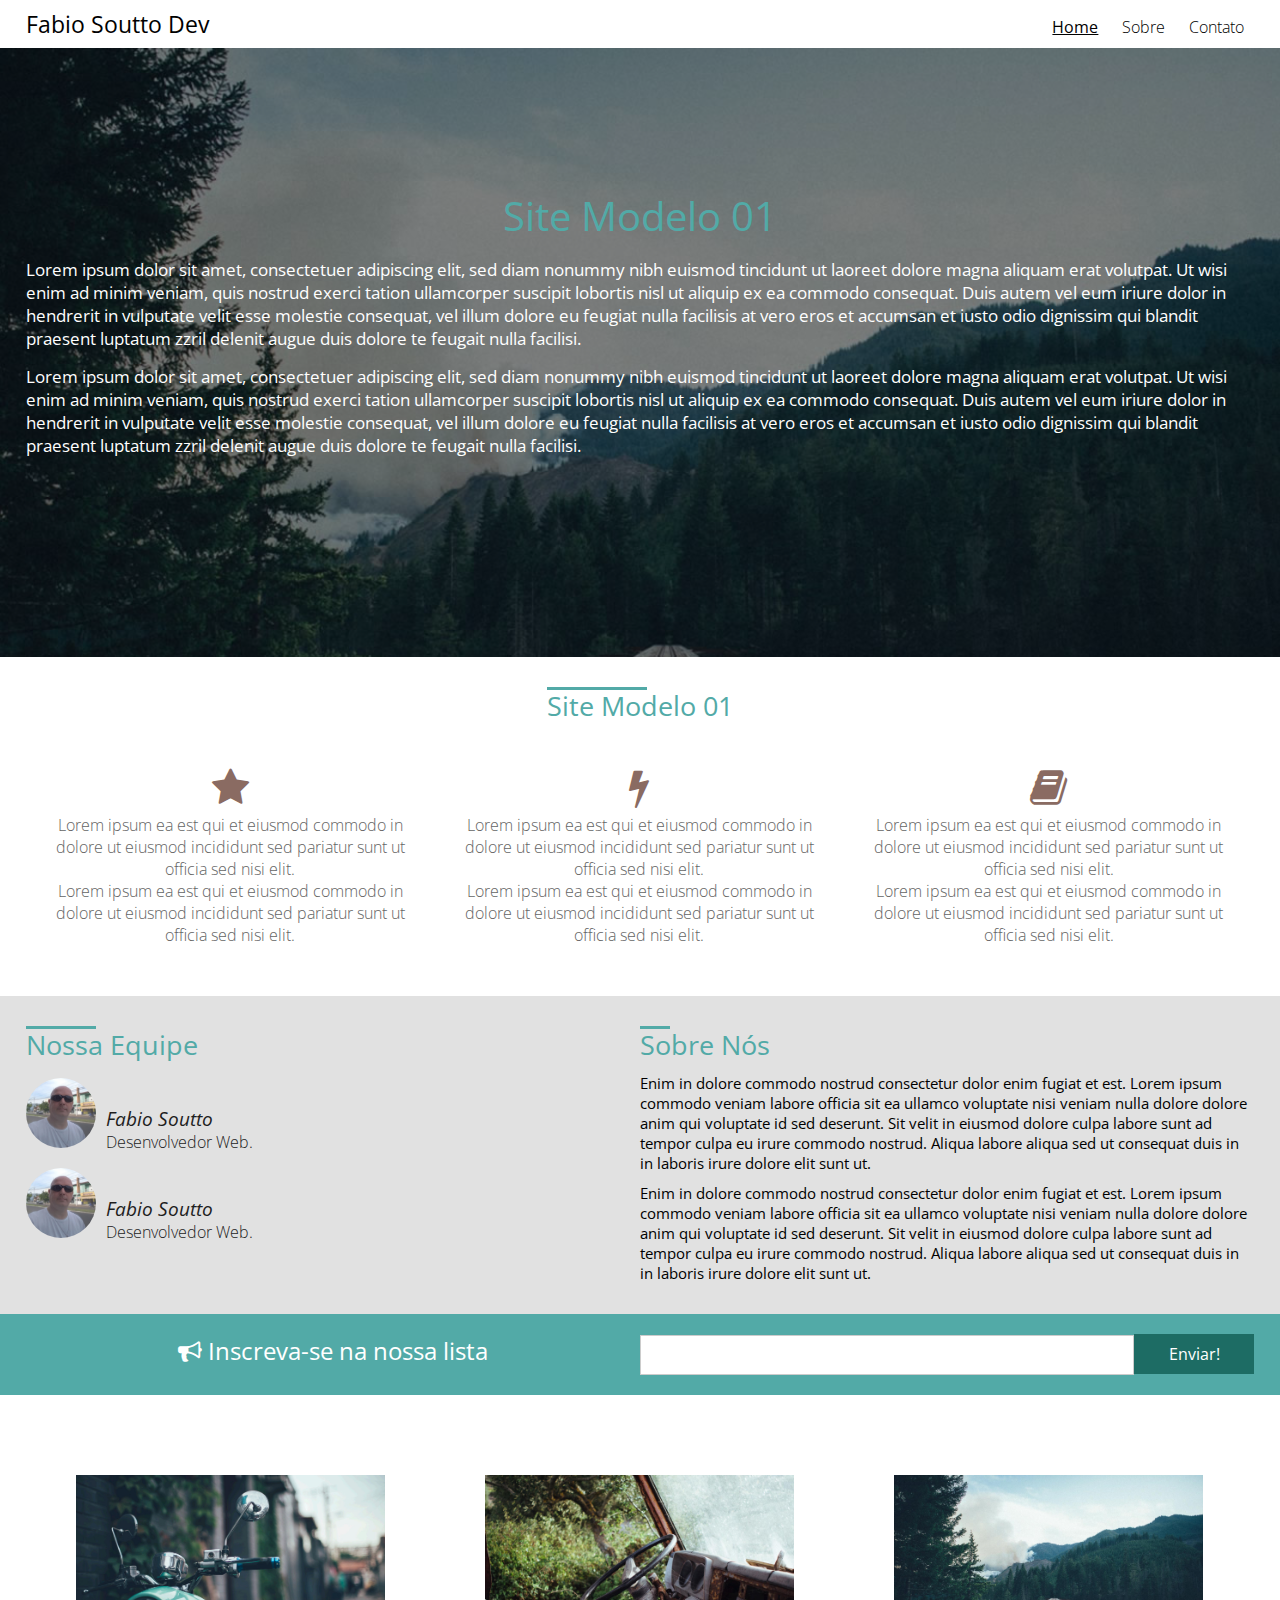
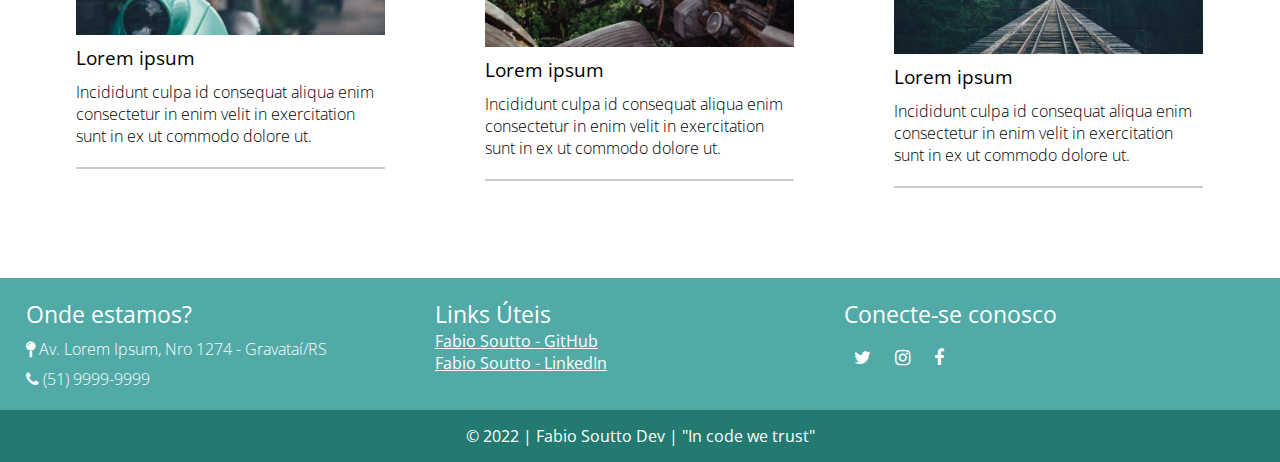
<file: index.html>
<!DOCTYPE html>
<html lang="pt-br">
<head>
	<meta charset="utf-8">
	<meta name="author" content="Fabio Soutto Dev">
	<meta name="description" content="Site modelo para negócios">
	<meta name="viewport" content="width=device-width,initial-scale=1.0,maximum-scale=1.0">
	<meta name="keywords" content="programador, desenvolvedor, webdesigner">
	<link rel="stylesheet" href="css/font-awesome.min.css">
	<link href="https://fonts.googleapis.com/css?family=Open+Sans:300,400,700" rel="stylesheet">
	<link rel="stylesheet" href="css/style.css">
	<title>Projeto Site Modelo 01</title>
</head>
<body>
	<header>
		<div class="container">
			<div class="logo"><a href="index.html"><h2>Fabio Soutto Dev</h2></a></div>
			<nav class="menu-desktop">
				<ul>
					<li class="selected">
						<a href="index.html">Home</a>
					</li>
					<li>
						<a href="sobre.html">Sobre</a>
					</li>
					<li>
						<a href="contato.html">Contato</a>
					</li>
				</ul>
			</nav>
			<nav class="menu-mobile">
				<h2><i class="fa fa-bars"></i></h2>
				<ul>
					<li class="selected">
						<a href="index.html">Home</a>
					</li>
					<li>
						<a href="sobre.html">Sobre</a>
					</li>
					<li>
						<a href="contato.html">Contato</a>
					</li>
				</ul>
			</nav>
			<div class="clear"></div>
		</div>
	</header>
	<section class="main-bg">
		<div class="overlay"></div>
		<div class="container">
		<h2>Site Modelo 01</h2>
		<p>Lorem ipsum dolor sit amet, consectetuer adipiscing elit, sed diam nonummy nibh euismod tincidunt ut laoreet dolore magna aliquam erat volutpat. Ut wisi enim ad minim veniam, quis nostrud exerci tation ullamcorper suscipit lobortis nisl ut aliquip ex ea commodo consequat. Duis autem vel eum iriure dolor in hendrerit in vulputate velit esse molestie consequat, vel illum dolore eu feugiat nulla facilisis at vero eros et accumsan et iusto odio dignissim qui blandit praesent luptatum zzril delenit augue duis dolore te feugait nulla facilisi.</p>

		<p>Lorem ipsum dolor sit amet, consectetuer adipiscing elit, sed diam nonummy nibh euismod tincidunt ut laoreet dolore magna aliquam erat volutpat. Ut wisi enim ad minim veniam, quis nostrud exerci tation ullamcorper suscipit lobortis nisl ut aliquip ex ea commodo consequat. Duis autem vel eum iriure dolor in hendrerit in vulputate velit esse molestie consequat, vel illum dolore eu feugiat nulla facilisis at vero eros et accumsan et iusto odio dignissim qui blandit praesent luptatum zzril delenit augue duis dolore te feugait nulla facilisi.</p>
		</div>
	</section>
	<section class="diferenciais">
		<div class="container">
			<div class="line-text">
				<div style="width:100px;"></div>
				<h2>Site Modelo 01</h2>
			</div>

			<div class="icones-diferenciais">
				<div class="box-icone-single">
					<h2><i class="fa fa-star" aria-hidden="true"></i></h2>
					<p>Lorem ipsum ea est qui et eiusmod commodo in dolore ut eiusmod incididunt sed pariatur sunt ut officia sed nisi elit.</p>
					<p>Lorem ipsum ea est qui et eiusmod commodo in dolore ut eiusmod incididunt sed pariatur sunt ut officia sed nisi elit.</p>
				</div><!--box-icone-single-->

				<div class="box-icone-single">
					<h2><i class="fa fa-bolt" aria-hidden="true"></i></h2>
					<p>Lorem ipsum ea est qui et eiusmod commodo in dolore ut eiusmod incididunt sed pariatur sunt ut officia sed nisi elit.</p>
					<p>Lorem ipsum ea est qui et eiusmod commodo in dolore ut eiusmod incididunt sed pariatur sunt ut officia sed nisi elit.</p>
				</div><!--box-icone-single-->
				<div class="box-icone-single">
					<h2><i class="fa fa-book" aria-hidden="true"></i></h2>
					<p>Lorem ipsum ea est qui et eiusmod commodo in dolore ut eiusmod incididunt sed pariatur sunt ut officia sed nisi elit.</p>
					<p>Lorem ipsum ea est qui et eiusmod commodo in dolore ut eiusmod incididunt sed pariatur sunt ut officia sed nisi elit.</p>
				</div><!--box-icone-single-->
				<div class="clear"></div>
			</div><!--icones-diferenciais-->

		</div>
	</section>
	<section class="sobre-equipe">
		<div class="container">
		<div class="equipe-container">
			<div class="line-text">
				<div style="width:70px;"></div>
				<h2>Nossa Equipe</h2>
			</div>

				<div class="avatar-box">
					<div style="background-image: url('images/avatar.jpg');" class="img-avatar"></div><div class="descricao-avatar">
						<h3>Fabio Soutto</h3>
						<p>Desenvolvedor Web.</p>
					</div>
				</div><!--avatar-box-->

				<div class="avatar-box">
					<div style="background-image: url('images/avatar.jpg');" class="img-avatar"></div><div class="descricao-avatar">
						<h3>Fabio Soutto</h3>
						<p>Desenvolvedor Web.</p>
					</div>
				</div><!--avatar-box-->

		</div><!--equipe-->

		<div class="sobre-container">
		<div class="line-text">
				<div style="width:30px;"></div>
				<h2>Sobre Nós</h2>
				<p>Enim in dolore commodo nostrud consectetur dolor enim fugiat et est. Lorem ipsum commodo veniam labore officia sit ea ullamco voluptate nisi veniam nulla dolore dolore anim qui voluptate id sed deserunt. Sit velit in eiusmod dolore culpa labore sunt ad tempor culpa eu irure commodo nostrud. Aliqua labore aliqua sed ut consequat duis in in laboris irure dolore elit sunt ut.</p>
				<p>Enim in dolore commodo nostrud consectetur dolor enim fugiat et est. Lorem ipsum commodo veniam labore officia sit ea ullamco voluptate nisi veniam nulla dolore dolore anim qui voluptate id sed deserunt. Sit velit in eiusmod dolore culpa labore sunt ad tempor culpa eu irure commodo nostrud. Aliqua labore aliqua sed ut consequat duis in in laboris irure dolore elit sunt ut.</p>
			</div>
		</div><!--sobre-->

		</div><!--container-->
	</section><!--sobre-equipe-->

	<section class="inscricao">
		<div class="container">
			<div class="w50 center">
				<h2 class="inscricao-texto"><i class="fa fa-bullhorn" aria-hidden="true"></i> Inscreva-se na nossa lista</h2>
			</div>
			<div class="w50 center">
				<form class="inscricao-form">
					<input type="text" name=""><input type="submit" name="acao" value="Enviar!">
				</form>
			</div>
			<div class="clear"></div>
		</div>
	</section>
	<section class="cards">
		<div class="container">
			<div class="card-single">
				<img src="images/img1.jpg" alt="" title="" />
				<h3>Lorem ipsum</h3>
				<p>Incididunt culpa id consequat aliqua enim consectetur in enim velit in exercitation sunt in ex ut commodo dolore ut.</p>
			</div>
			<div class="card-single">
				<img src="images/img2.jpg" alt="" title="" />
				<h3>Lorem ipsum</h3>
				<p>Incididunt culpa id consequat aliqua enim consectetur in enim velit in exercitation sunt in ex ut commodo dolore ut.</p>
			</div>
			<div class="card-single">
				<img src="images/img3.jpg" alt="" title="" />
				<h3>Lorem ipsum</h3>
				<p>Incididunt culpa id consequat aliqua enim consectetur in enim velit in exercitation sunt in ex ut commodo dolore ut.</p>
			</div>
			<div class="clear"></div>
		</div>
	</section>
	<footer class="footer1">
		<div class="container">
			<div class="w33">
				<h2>Onde estamos?</h2>
				<p><i class="fa fa-map-pin" aria-hidden="true"></i> Av. Lorem Ipsum, Nro 1274 - Gravataí/RS</p>
				<p><i class="fa fa-phone" aria-hidden="true"></i> (51) 9999-9999</p>
			</div>
			<div class="w33">
				<h2>Links Úteis</h2>
				<a href="https://github.com/fabiosoutto" target="_blank">Fabio Soutto - GitHub</a>
				<a href="https://www.linkedin.com/in/fabio-soutto-dev/" target="_blank">Fabio Soutto - LinkedIn</a>
			</div>
			<div class="w33">
				<h2>Conecte-se conosco</h2>
				<div class="group-icons">
					<a href="https://twitter.com/FabioSoutto" target="_blank"><i class="fa fa-twitter"></i></a>
					<a href="https://www.instagram.com/fabiosouttodev/" target="_blank"><i class="fa fa-instagram"></i></a>
					<a href="https://fabiosouttodev.vercel.app/" target="_blank"><i class="fa fa-facebook"></i></a>
				</div>
			</div>
			<div class="clear"></div>
		</div>
	</footer>
	<footer class="footer2">
		<div class="container">
			<p>&copy; 2022 | Fabio Soutto Dev | "In code we trust"</p>
		</div>
	</footer>
	<script src="https://code.jquery.com/jquery-3.2.1.min.js"></script>
	<script>
		$('nav.menu-mobile h2').click(function(){
			$('nav.menu-mobile ul').slideToggle();
		});
	</script>
</body>
</html>
</file>
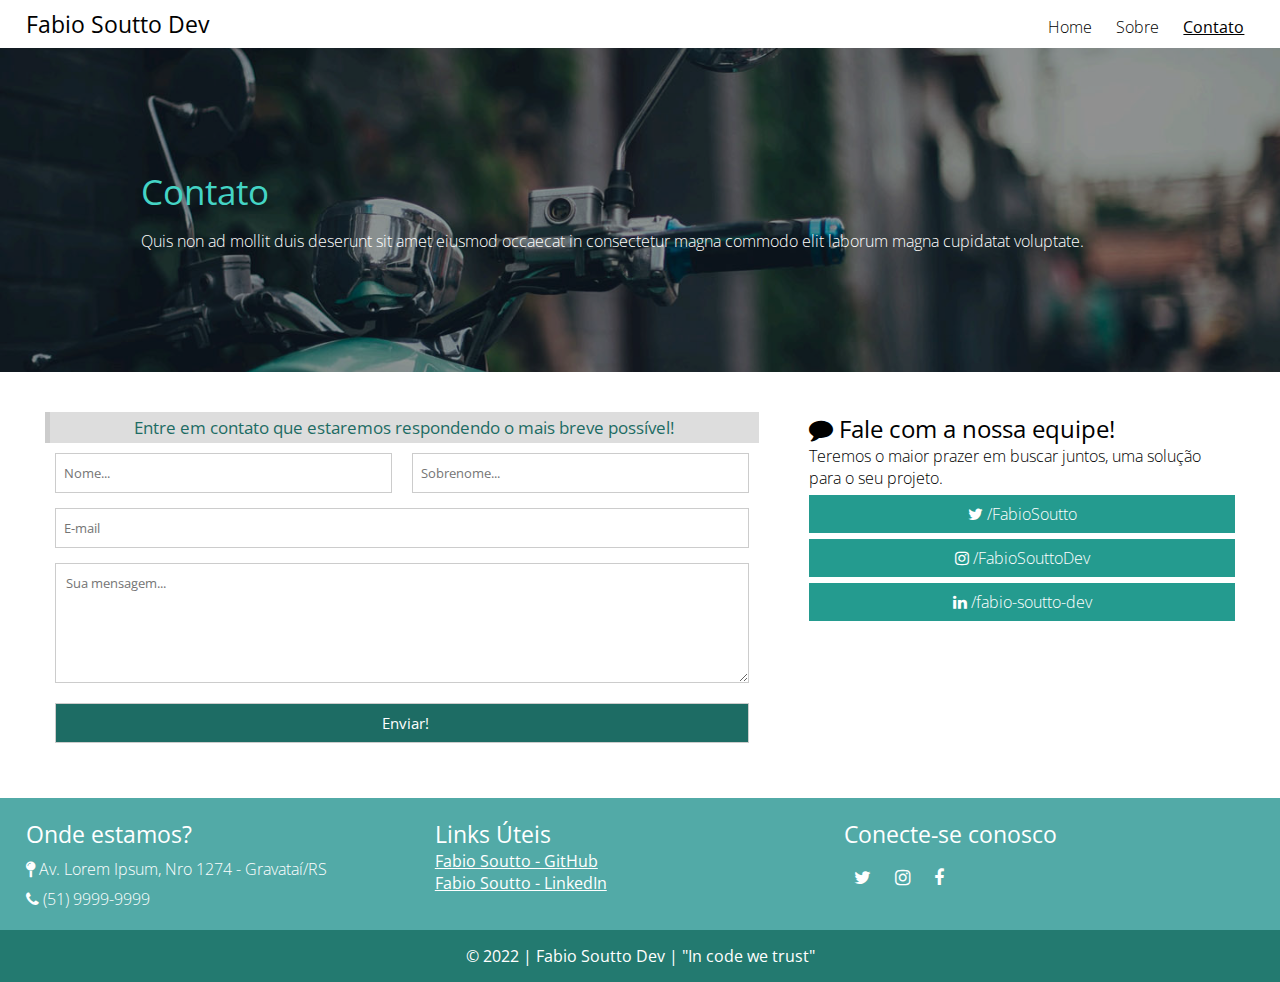
<file: contato.html>
<!DOCTYPE html>
<html lang="pt-br">
<head>
	<meta charset="utf-8">
	<meta name="author" content="Fabio Soutto Dev">
	<meta name="description" content="Site modelo para negócios">
	<meta name="viewport" content="width=device-width,initial-scale=1.0,maximum-scale=1.0">
	<meta name="keywords" content="programador, desenvolvedor, webdesigner">
	<link rel="stylesheet" href="css/font-awesome.min.css">
	<link href="https://fonts.googleapis.com/css?family=Open+Sans:300,400,700" rel="stylesheet">
	<link rel="stylesheet" href="css/style.css">
	<title>Site Modelo 01</title>
</head>
<body>
	<header>
		<div class="container">
			<div class="logo"><a href="index.html"><h2>Fabio Soutto Dev</h2></a></div>
			<nav class="menu-desktop">
				<ul>
					<li>
						<a href="index.html">Home</a>
					</li>
					<li>
						<a href="sobre.html">Sobre</a>
					</li>
					<li class="selected">
						<a href="contato.html">Contato</a>
					</li>
				</ul>
			</nav>
			<nav class="menu-mobile">
				<h2><i class="fa fa-bars"></i></h2>
				<ul>
					<li>
						<a href="index.html">Home</a>
					</li>
					<li>
						<a href="sobre.html">Sobre</a>
					</li>
					<li class="selected">
						<a href="contato.html">Contato</a>
					</li>
				</ul>
			</nav>
			<div class="clear"></div>
		</div>
	</header>
		<section style="background-image:url('images/img1.jpg');" class="title-page">
		<div class="overlay__title-page"></div>
		<div class="container">
			<h2>Contato</h2>
			<p>Quis non ad mollit duis deserunt sit amet eiusmod occaecat in consectetur magna commodo elit laborum magna cupidatat voluptate.</p>
		</div><!--container-->
	</section>
	<section class="contato">
		<div class="container">
			<div class="w60 formulario">
				<h2>Entre em contato que estaremos respondendo o mais breve possível!</h2>
				<form method="post">
					<div class="w50">
						<input placeholder="Nome..." type="text" required />
					</div>
					<div class="w50">
						<input placeholder="Sobrenome..." type="text" required />
					</div>
					<div class="w100">
						<input placeholder="E-mail" type="email" required />
					</div>
					<div class="w100">
						<textarea placeholder="Sua mensagem..."></textarea>
					</div>
					<div class="w100">
						<input type="submit" name="acao" value="Enviar!">
					</div>
				</form>
			</div>

			<div class="w40 tags-form">
				<h2><i class="fa fa-comment"></i> Fale com a nossa equipe!</h2>
				<p>Teremos o maior prazer em buscar juntos, uma solução para o seu projeto.</p>

				<p class="tag-contato"><i class="fa fa-twitter"></i> /FabioSoutto</p>
				<p class="tag-contato"><i class="fa fa-instagram"></i> /FabioSouttoDev</p>
				<p class="tag-contato"><i class="fa fa-linkedin"></i> /fabio-soutto-dev</p>
			</div>

			<div class="clear"></div>
		</div>
	</section>
	<footer class="footer1">
		<div class="container">
			<div class="w33">
				<h2>Onde estamos?</h2>
				<p><i class="fa fa-map-pin" aria-hidden="true"></i> Av. Lorem Ipsum, Nro 1274 - Gravataí/RS</p>
				<p><i class="fa fa-phone" aria-hidden="true"></i> (51) 9999-9999</p>
			</div>
			<div class="w33">
				<h2>Links Úteis</h2>
				<a href="https://github.com/fabiosoutto" target="_blank">Fabio Soutto - GitHub</a>
				<a href="https://www.linkedin.com/in/fabio-soutto-dev/" target="_blank">Fabio Soutto - LinkedIn</a>
			</div>
			<div class="w33">
				<h2>Conecte-se conosco</h2>
				<div class="group-icons">
					<a href="https://twitter.com/FabioSoutto" target="_blank"><i class="fa fa-twitter"></i></a>
					<a href="https://www.instagram.com/fabiosouttodev/" target="_blank"><i class="fa fa-instagram"></i></a>
					<a href="https://fabiosouttodev.vercel.app/" target="_blank"><i class="fa fa-facebook"></i></a>
				</div>
			</div>
			<div class="clear"></div>
		</div>
	</footer>
	<footer class="footer2">
		<div class="container">
			<p>&copy; 2022 | Fabio Soutto Dev | "In code we trust"</p>
		</div>
	</footer>
	<script src="https://code.jquery.com/jquery-3.2.1.min.js"></script>
	<script>
		$('nav.menu-mobile h2').click(function(){
			$('nav.menu-mobile ul').slideToggle();
		});
	</script>
</body>
</html>
</file>
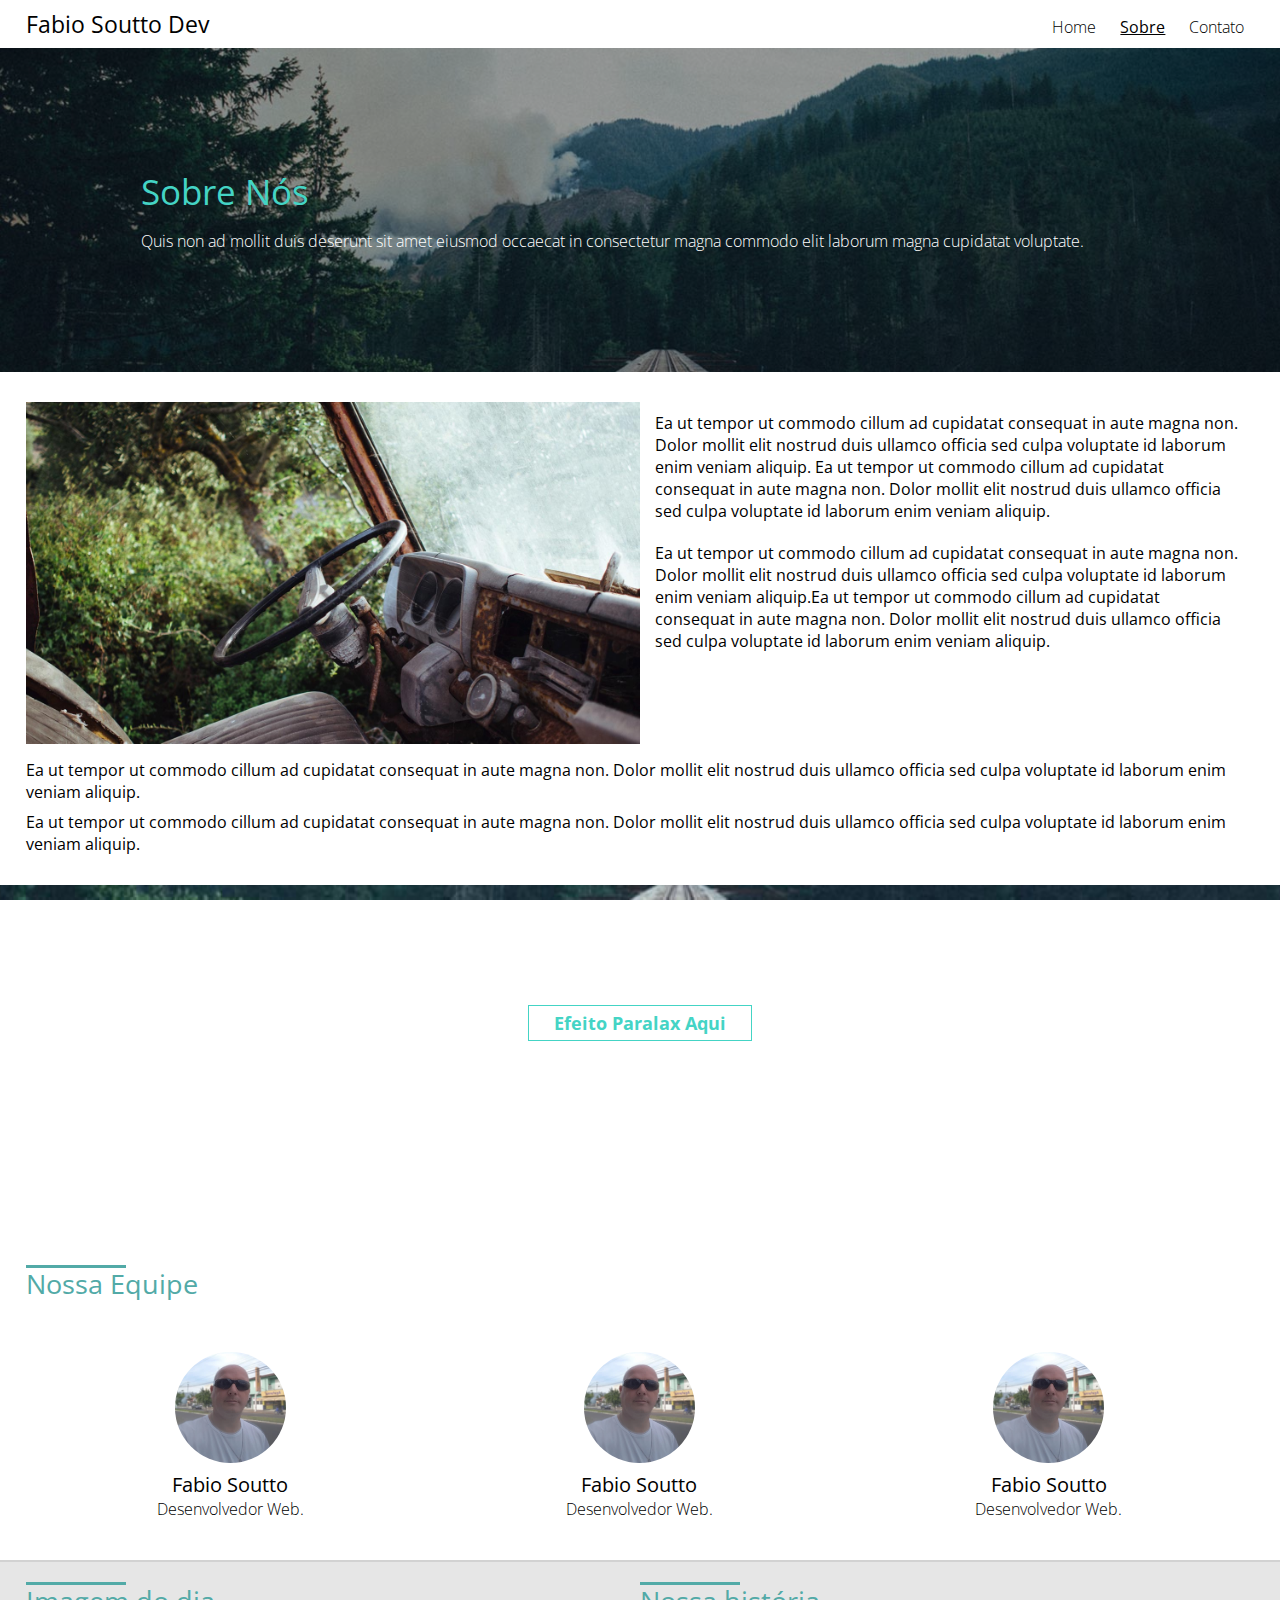
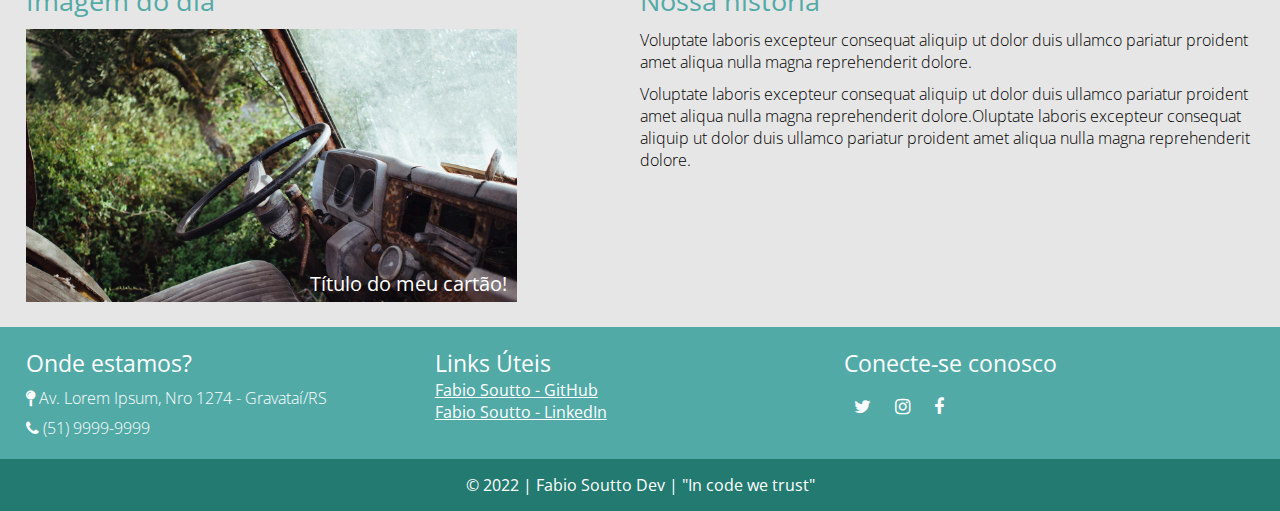
<file: sobre.html>
<!DOCTYPE html>
<html lang="pt-br">
<head>
	<meta charset="utf-8">
	<meta name="author" content="Fabio Soutto Dev">
	<meta name="description" content="Site modelo para negócios">
	<meta name="viewport" content="width=device-width,initial-scale=1.0,maximum-scale=1.0">
	<meta name="keywords" content="programador, desenvolvedor, webdesigner">
	<!--colocar aqui meta tags SEO-->
	<link rel="stylesheet" href="css/font-awesome.min.css">
	<link href="https://fonts.googleapis.com/css?family=Open+Sans:300,400,700" rel="stylesheet">
	<link rel="stylesheet" href="css/style.css">
	<title>Site Modelo 01</title>
</head>
<body>
	<header>
		<div class="container">
			<div class="logo"><a href="index.html"><h2>Fabio Soutto Dev</h2></a></div>
			<nav class="menu-desktop">
				<ul>
					<li>
						<a href="index.html">Home</a>
					</li>
					<li class="selected">
						<a href="sobre.html">Sobre</a>
					</li>
					<li>
						<a href="contato.html">Contato</a>
					</li>
				</ul>
			</nav>
			<nav class="menu-mobile">
				<h2><i class="fa fa-bars"></i></h2>
				<ul>
					<li>
						<a href="index.html">Home</a>
					</li>
					<li class="selected">
						<a href="sobre.html">Sobre</a>
					</li>
					<li>
						<a href="contato.html">Contato</a>
					</li>
				</ul>
			</nav>
			<div class="clear"></div>
		</div>
	</header>

	<section style="background-image:url('images/img3.jpg');" class="title-page">
		<div class="overlay__title-page"></div>
		<div class="container">
			<h2>Sobre Nós</h2>
			<p>Quis non ad mollit duis deserunt sit amet eiusmod occaecat in consectetur magna commodo elit laborum magna cupidatat voluptate.</p>
		</div><!--container-->
	</section>

	<section class="sobre__noticia">
		<div class="container">
			<div class="sobre__noticia__single">
				<img src="images/img2.jpg" />
				<p>Ea ut tempor ut commodo cillum ad cupidatat consequat in aute magna non. Dolor mollit elit nostrud duis ullamco officia sed culpa voluptate id laborum enim veniam aliquip. Ea ut tempor ut commodo cillum ad cupidatat consequat in aute magna non. Dolor mollit elit nostrud duis ullamco officia sed culpa voluptate id laborum enim veniam aliquip.</p>
				<p>Ea ut tempor ut commodo cillum ad cupidatat consequat in aute magna non. Dolor mollit elit nostrud duis ullamco officia sed culpa voluptate id laborum enim veniam aliquip.Ea ut tempor ut commodo cillum ad cupidatat consequat in aute magna non. Dolor mollit elit nostrud duis ullamco officia sed culpa voluptate id laborum enim veniam aliquip.</p>
				<div class="clear"></div>
			</div><!--sobre__single_noticia-->
			<div class="paragrafo__noticia__single">
				<p>Ea ut tempor ut commodo cillum ad cupidatat consequat in aute magna non. Dolor mollit elit nostrud duis ullamco officia sed culpa voluptate id laborum enim veniam aliquip.</p>
				<p>Ea ut tempor ut commodo cillum ad cupidatat consequat in aute magna non. Dolor mollit elit nostrud duis ullamco officia sed culpa voluptate id laborum enim veniam aliquip.</p>
			</div><!--paragrafo__noticia__single-->
		</div><!--container-->
	</section><!--sobre__noticia-->

	<section class="paralax">
		<div class="container">
			<h2 class="chamada-paralax">Efeito Paralax Aqui</h2>
			<p>Aute in reprehenderit sit commodo aute enim duis ut culpa irure ut incididunt in deserunt dolor dolore tempor proident.</p>
			<p>Aute in reprehenderit sit commodo aute enim duis ut culpa irure ut incididunt in deserunt dolor dolore tempor proident.</p>
		</div>
	</section><!--paralax-->

	<section class="equipe">
		<div class="container">
			<div class="line-text">
				<div style="width:100px;"></div>
				<h2>Nossa Equipe</h2>
			</div>
			<div class="equipe-circles">
					<div class="equipe-circle-single">
						<div class="equipe-circle-wraper">
							<div class="avatar-single">
								<div style="background-image:url('images/avatar.jpg');" class="avatar-single-container"></div>
							</div>
							<h3>Fabio Soutto</h3>
							<p>Desenvolvedor Web.</p>
						</div><!--equipe-circle-wraper-->
					</div><!--equipe-circle-single-->

					<div class="equipe-circle-single">
						<div class="equipe-circle-wraper">
							<div class="avatar-single">
								<div style="background-image:url('images/avatar.jpg');" class="avatar-single-container"></div>
							</div>
							<h3>Fabio Soutto</h3>
							<p>Desenvolvedor Web.</p>
						</div><!--equipe-circle-wraper-->
					</div><!--equipe-circle-single-->

					<div class="equipe-circle-single">
						<div class="equipe-circle-wraper">
							<div class="avatar-single">
								<div style="background-image:url('images/avatar.jpg');" class="avatar-single-container"></div>
							</div>
							<h3>Fabio Soutto</h3>
							<p>Desenvolvedor Web.</p>
						</div><!--equipe-circle-wraper-->
					</div><!--equipe-circle-single-->

			</div><!--equipe-circles-->
		</div>
	</section>

	<section class="sobre__final">
		
		<div class="container">
		<div class="w50">
			<div class="line-text">
				<div style="width:100px;"></div>
				<h2>Imagem do dia</h2>
			</div>
			<div class="card-text">
				<img src="images/img2.jpg" />
				<h3>Título do meu cartão!</h3>
			</div><!--card-text-->
		</div>
		<div class="w50">
			<div class="line-text">
				<div style="width:100px;"></div>
				<h2>Nossa história</h2>
			</div>
			<p>Voluptate laboris excepteur consequat aliquip ut dolor duis ullamco pariatur proident amet aliqua nulla magna reprehenderit dolore.</p>
			<p>Voluptate laboris excepteur consequat aliquip ut dolor duis ullamco pariatur proident amet aliqua nulla magna reprehenderit dolore.Oluptate laboris excepteur consequat aliquip ut dolor duis ullamco pariatur proident amet aliqua nulla magna reprehenderit dolore.</p>
		</div>
			<div class="clear"></div>
		</div><!--container-->

	</section>
	
	<footer class="footer1">
		<div class="container">
			<div class="w33">
				<h2>Onde estamos?</h2>
				<p><i class="fa fa-map-pin" aria-hidden="true"></i> Av. Lorem Ipsum, Nro 1274 - Gravataí/RS</p>
				<p><i class="fa fa-phone" aria-hidden="true"></i> (51) 9999-9999</p>
			</div>
			<div class="w33">
				<h2>Links Úteis</h2>
				<a href="https://github.com/fabiosoutto" target="_blank">Fabio Soutto - GitHub</a>
				<a href="https://www.linkedin.com/in/fabio-soutto-dev/" target="_blank">Fabio Soutto - LinkedIn</a>
			</div>
			<div class="w33">
				<h2>Conecte-se conosco</h2>
				<div class="group-icons">
					<a href="https://twitter.com/FabioSoutto" target="_blank"><i class="fa fa-twitter"></i></a>
					<a href="https://www.instagram.com/fabiosouttodev/" target="_blank"><i class="fa fa-instagram"></i></a>
					<a href="https://fabiosouttodev.vercel.app/" target="_blank"><i class="fa fa-facebook"></i></a>
				</div>
			</div>
			<div class="clear"></div>
		</div>
	</footer>
	<footer class="footer2">
		<div class="container">
			<p>&copy; 2022 | Fabio Soutto Dev | "In code we trust"</p>
		</div>
	</footer>
		<script src="https://code.jquery.com/jquery-3.2.1.min.js"></script>
	<script>
		$('nav.menu-mobile h2').click(function(){
			$('nav.menu-mobile ul').slideToggle();
		});
	</script>
</body>
</html>
</file>
<file: css/style.css>
*{
	margin:0;
	padding:0;
	box-sizing: border-box;
	font-family: 'Open Sans', sans-serif;
}


/* ========== Classes Auxiliares ========== */
.container{
	max-width: 1280px;
	margin: 0 auto;
	padding:0 2%;
}

.w60{
	width: 60%;
	float: left;
}

.w40{
	width: 40%;
	float: left;
}

.w50{
	width: 50%;
	float: left;
}

.w33{
	float: left;
	width: 33.3%;
}

.center{text-align: center;}

.clear{clear: both;}

/* ========== Classes do site ========== */
header{
	padding:8px 0;
}

.logo{
	float: left;
}

.logo h2{
	font-weight: normal;
	font-size: 23px;
}

.logo a{
	color: black;
	text-decoration: none;
}


nav.menu-mobile{
	display: none;
	float: right;
}

nav.menu-mobile h2{
	cursor: pointer;
}
nav.menu-mobile ul{
	display: none;
	width: 100%;
	background: white;
	position: absolute;
	left: 0;
	top: 50px;
	z-index: 999;
	text-align: center;
}

nav.menu-mobile li{
	padding:8px 0;
	border-bottom: 1px solid black;
}

nav.menu-mobile li.selected{
	background: rgb(225,225,225);
}

nav.menu-mobile a{
	display: block;
	color: black;
	text-decoration: none;
}
nav.menu-desktop li.selected{font-weight: normal;text-decoration: underline;}
nav.menu-desktop{
	float: right;
}

nav.menu-desktop ul{
	position: relative;
	top: 8px;
}

nav.menu-desktop li{
	padding:0 10px;
	font-weight: lighter;
	display: inline-block;
}

nav.menu-desktop a{
	color: black;
	text-decoration: none;
}

nav.menu-desktop a:hover{text-decoration: underline;}

/* =========== Sessão Main ========== */
section.main-bg{
	position: relative;
	width: 100%;
	padding:140px 0 200px 0;
	background-image: url('../images/bg1.jpg');
	background-repeat: no-repeat;
	background-size: cover;
	background-position: center;
	text-align: center;
}

section.main-bg > .container{
	position: relative;
	z-index: 2;
}

.overlay{
	z-index: 1;
	position: absolute;
	width: 100%;
	height: 100%;
	background: rgba(0,0,0,0.5);
	left: 0;
	top: 0;
}

section.main-bg h2{
	color: #52aaa7;
	font-size: 40px;
	font-weight: normal;
}

section.main-bg p{
	text-align: left;
	color: white;
	font-size: 17px;
	margin-top: 15px;
}

section.diferenciais{
	padding:30px 0;
	text-align: center;
}

.line-text{
	position: relative;
	display: inline-block;
}

.line-text div{
	position: absolute;
	left: 0;
	top: 0;
	width: 200px;
	height: 3px;
	background:#52aaa7;
}

.line-text h2{
	color: #52aaa7;
	font-weight: normal;
	font-size: 27px;
}

.icones-diferenciais{
	margin-top: 35px;
}

.box-icone-single{
	float: left;
	width: 33.3%;
	margin-bottom: 20px;
	padding:0 10px;
}

.box-icone-single h2{
	color: #8a6b62;
	font-size: 40px;
}

.box-icone-single p{
	color: #646464;
	font-weight: lighter;
	font-size: 16px;
}

section.sobre-equipe{
	padding:30px 0;
	background: rgb(225,225,225);
}

section.sobre-equipe > .container{
	display: flex;
	flex-wrap: wrap;
}

.equipe-container{
	width: 50%;
}

.sobre-container{
	width: 50%;
}

.sobre-container p{
	color: black;
	font-size: 15px;
	margin-top:10px;
}


.avatar-box{
	margin-top:15px;
}
.img-avatar{
	display: inline-block;
	width: 70px;
	height: 70px;
	border-radius: 50%;
	background-size: 100% 100%;
	background-color: gray;
}

.descricao-avatar{
	padding:0 10px;
	width: calc(100% - 70px);
	display: inline-block;
}

.descricao-avatar h3{
	color: rgb(30,30,30);
	font-weight: normal;
	font-style: italic;
}

.descricao-avatar p{
	color: rgb(30,30,30);
	font-weight: lighter;
}

section.inscricao{
	background: #52aaa7;
	padding:20px 0;
}

h2.inscricao-texto{
	font-weight: normal;
	color: white;
}

.inscricao-form input[type=text]{
	width: calc(100% - 120px);
	height: 40px;
	background: white;
	border: 1px solid #ccc;
	display: inline-block;
}

.inscricao-form input[type=submit]{
	width: 120px;
	height: 40px;
	background: #1d6c64;
	cursor: pointer;
	display: inline-block;
	border: 0;
	color: white;
	font-weight:normal;
	font-size: 16px;
}

section.cards{
	padding:30px 0;
}

.card-single{
	width: 33.3%;
	float: left;
	padding:50px;
}

.card-single img{
	width: 100%;
}

.card-single h3{
	margin-top: 5px;
	font-weight: normal;
	font-size: 19px;
}

.card-single p{
	margin:10px 0;
	font-weight: lighter;
	font-size: 16px;
	padding-bottom: 20px;
	border-bottom: 2px solid #ccc;
}

footer.footer1{
	background: #52aaa7;
	padding:20px 0;
	color: white;
}

footer.footer1 h2{
	font-weight: normal;
	font-size: 23px;
}

footer.footer1 p{
	margin-top:8px;
	font-weight: lighter;
}

footer.footer1 a{
	display: block;
	color: white;
}

div.group-icons a{
	font-size: 18px;
	display: inline-block;
	margin:15px 10px;
}

footer.footer2{
	padding:15px 0;
	background: #237a70;
	text-align: center;
	color: white;
}

/* ================ Página sobre ================= */

section.title-page{
	padding:120px;
	width: 100%;
	min-height: 150px;
	background-size: cover;
	background-position: center;
	background-repeat: no-repeat;
	position: relative;
}

section.title-page h2{
	color: #44D4C5;
	font-size: 35px;
	font-weight: normal;
}

section.title-page p{
	font-weight: lighter;
	font-size: 16px;
	color: white;
	margin-top: 15px;
}

section.title-page > .container{position: relative;z-index: 101;}

.overlay__title-page{
	position: absolute;
	left: 0;
	top: 0;
	z-index: 100;
	width: 100%;
	height: 100%;
	background: rgba(0,0,0,0.4);
}

/* ========== Sobre container da noticia! ============ */
section.sobre__noticia{
	padding:30px 0;
}

.sobre__noticia__single img{
	max-width: 100%;
	float: left;
	width: 50%;
}

.sobre__noticia__single p{
	font-size: 16px;
	padding:10px 15px;
	float: left;
	width: 50%;
}

.paragrafo__noticia__single{
	margin-top:15px;
}

.paragrafo__noticia__single p{
	margin-top:8px;
}

/*========== Efeito paralax na página sobre ============ */

section.paralax{
	padding: 120px 0;
	width: 100%;
	min-height: 200px;
	background-image: url('../images/bg1.jpg');
	background-size: cover;
	background-position: center;
	background-attachment: fixed;
	text-align: center;
}

section.paralax h2.chamada-paralax{
	border: 1px solid #44D4C5;
	padding: 5px 25px;
	color: #44D4C5;
	font-size: 18px;
	display: inline-block;
}

section.paralax p{
	margin-top: 10px;
	color: white;
}

section.equipe{
	padding: 40px 0;
}

.equipe-circles{
	margin-top: 50px;
	display: flex;
	flex-wrap: wrap;
}

.equipe-circle-single{
	text-align: center;
	padding: 0 20px;
	width: 33.3%;
}

.equipe-circle-single h3{
	margin-top:8px;
	font-size: 20px;
	font-weight: normal;
}

.equipe-circle-single p{
	font-weight: lighter;
}
.avatar-single{
	position: relative;
	width: 30%;
	padding-top: 30%;
	margin:0 auto;
}

.avatar-single-container{
	width: 100%;
	height: 100%;
	position: absolute;
	left: 0;
	top: 0;
	border-radius: 50%;
	background-color: #ccc;
	background-size: 100% 100%;
}

section.sobre__final{
	background-color: rgb(230,230,230);
	border-top: 2px solid rgb(210,210,210);
	padding: 20px 0;
}

section.sobre__final p{
	margin-top: 10px;
	font-size: 16px;
	font-weight: lighter;
}

.card-text{
	margin-top: 10px;
	width: 80%;
	position: relative;
}
.card-text img{
	max-width: 100%;
}

.card-text h3{
	position: absolute;
	right: 10px;
	bottom: 10px;
	color: white;
	font-size: 20px;
	font-weight: normal;
}

section.contato{
	min-height: 600px;
	padding: 40px 20px;
}

section.contato .w50,
section.contato .w100{
	padding: 0 10px;
}


.formulario form{
	margin-top: 10px;
}
.formulario h2{
	background: #DDDDDD;
	text-align: center;
	color: #1d6c64;
	font-size: 17px;
	font-weight: normal;
	border-left: 5px solid #CCCCCC;
	padding: 4px 0;
}

.formulario input[type=text],
.formulario input[type=email],
.formulario input[type=submit]{
	width: 100%;
	height: 40px;
	border:1px solid #ccc;
	margin-bottom: 15px;
	padding-left: 8px;
}

.formulario input[type=submit]{
	background: #1d6c64;
	color: white;
	font-size: 15px;
	cursor: pointer;
}

.formulario textarea{
	width: 100%;
	height: 120px;
	border:1px solid #ccc;
	margin-bottom: 15px;
	padding:10px;
	resize: vertical;
}

.tags-form{
	padding-left: 50px;
}

.tags-form h2{
	font-weight: normal;
}

.tags-form p{
	font-weight: lighter;
}

.tags-form p.tag-contato{
	color: white;
	background:#249B8F;
	text-align: center;
	margin-top: 6px;
	padding: 8px 4px;
}

@media screen and (max-width: 1280px){

section.contato{
	min-height: 0px;
}
}

@media screen and (max-width: 768px){

.tags-form{
	padding-left: 0px;
}

.formulario input[type=text],
.formulario input[type=email]{
	margin-bottom: 0px;
}

.formulario textarea{
	margin-bottom: 0;
}

	footer.footer1{
		text-align: center;
	}
	.card-single{
		width: 100%;
	}
	.w50,.w33,.w60,.w40,.w100{width: 100%;margin-bottom: 20px;}
	.box-icone-single{
		width: 100%;
	}

	.equipe-container{
		width: 100%;
	}

	.sobre-container{
		width: 100%;
		margin-top:60px;
	}

	.sobre__noticia__single img{
		width: 100%;
	}

	.sobre__noticia__single p{
		margin-top:8px;
		width: 100%;
		padding: 0;
	}
}

@media screen and (max-width: 500px){
	.card-text{width: 100%;}
	.equipe-circle-single{
	padding: 0 8px;
	width: 100%;
	margin-bottom: 30px;
	}
	nav.menu-desktop{display: none;}
	nav.menu-mobile{
		display: block;
	}
	.card-single{
		padding:10px;
	}
}
</file>
